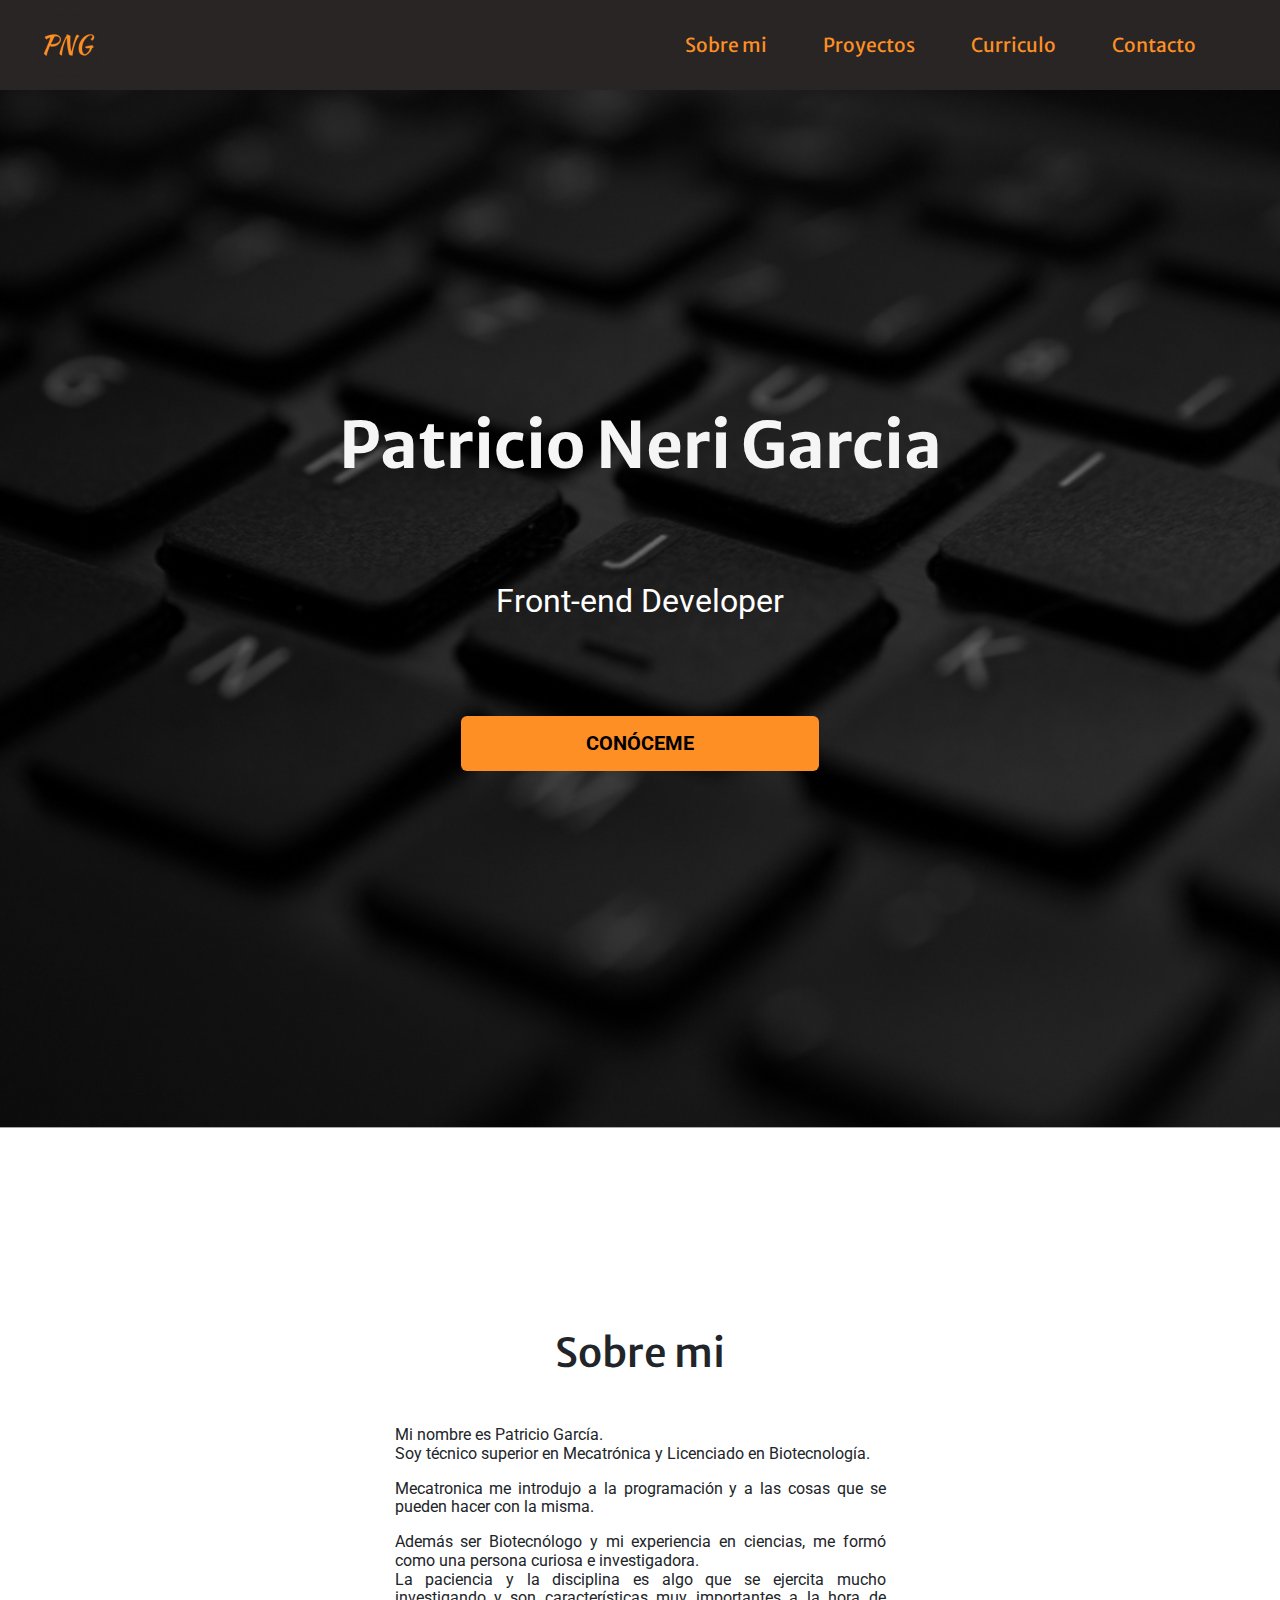
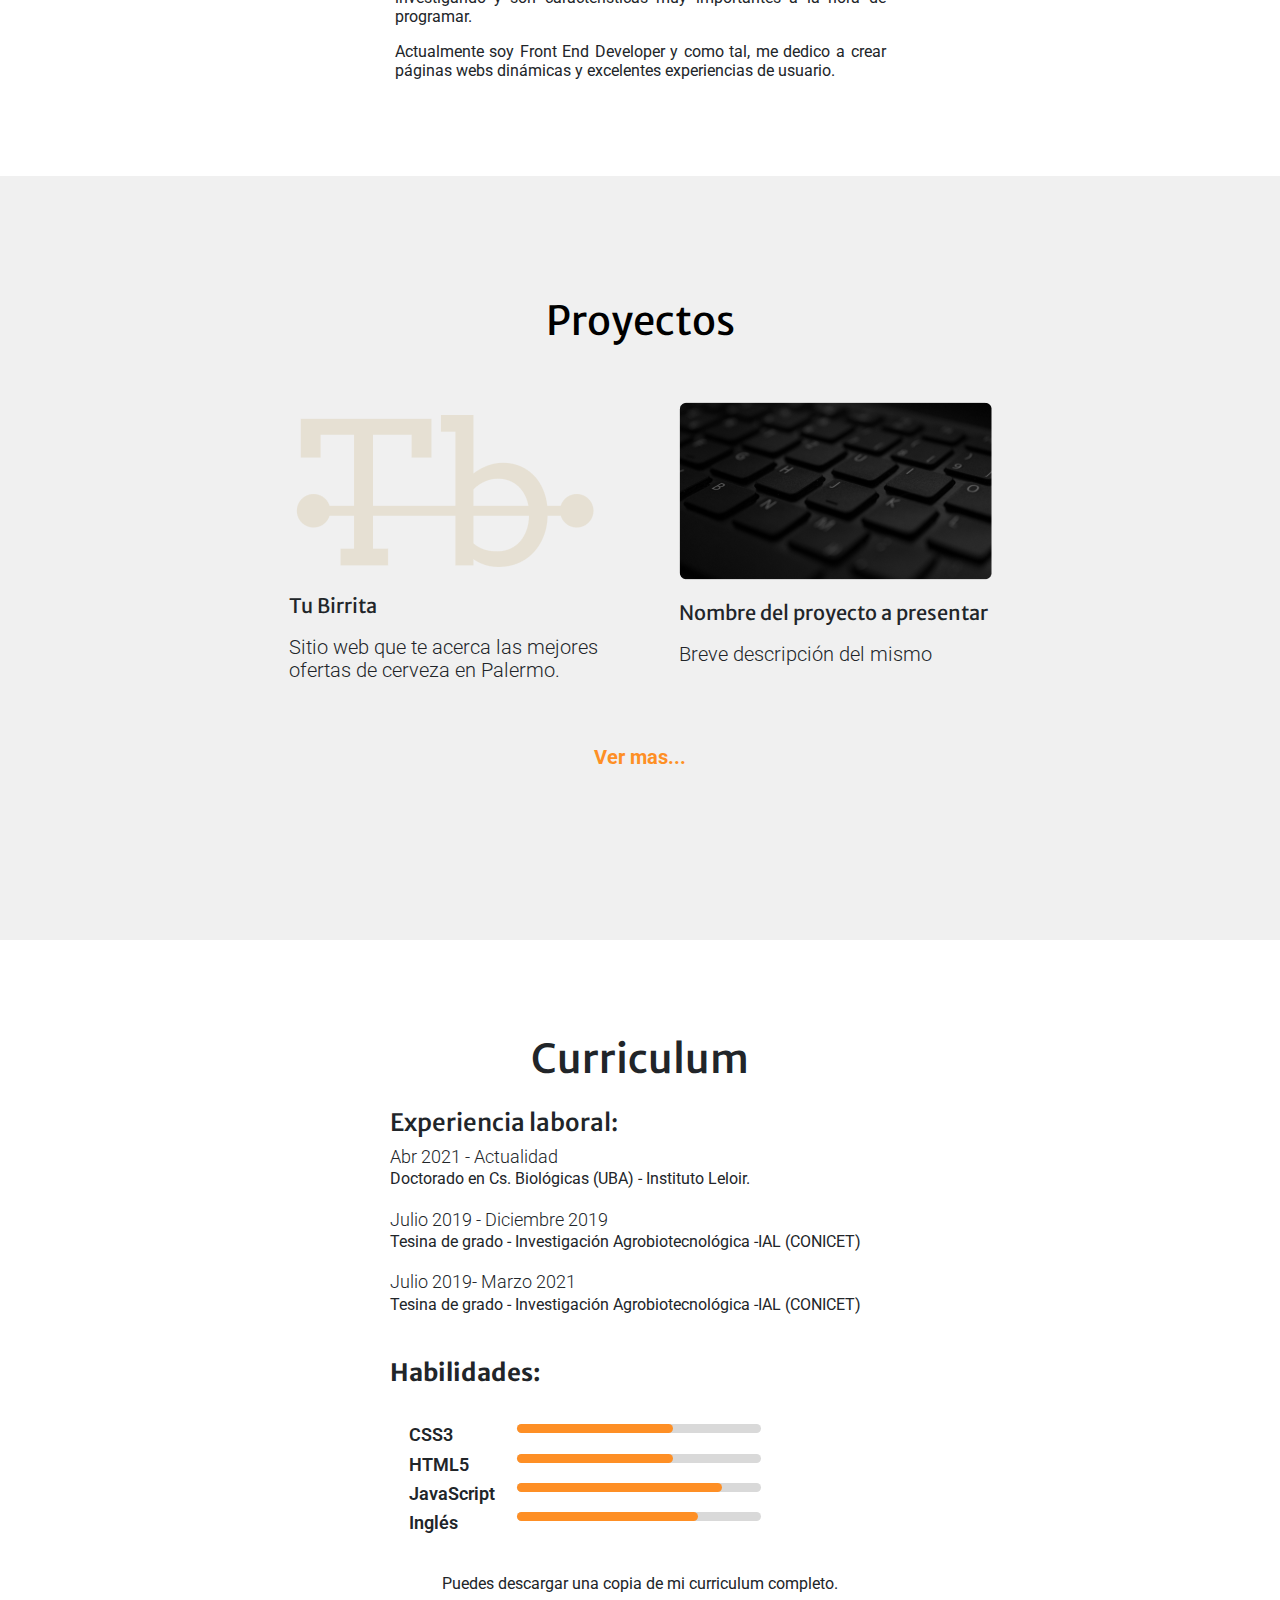
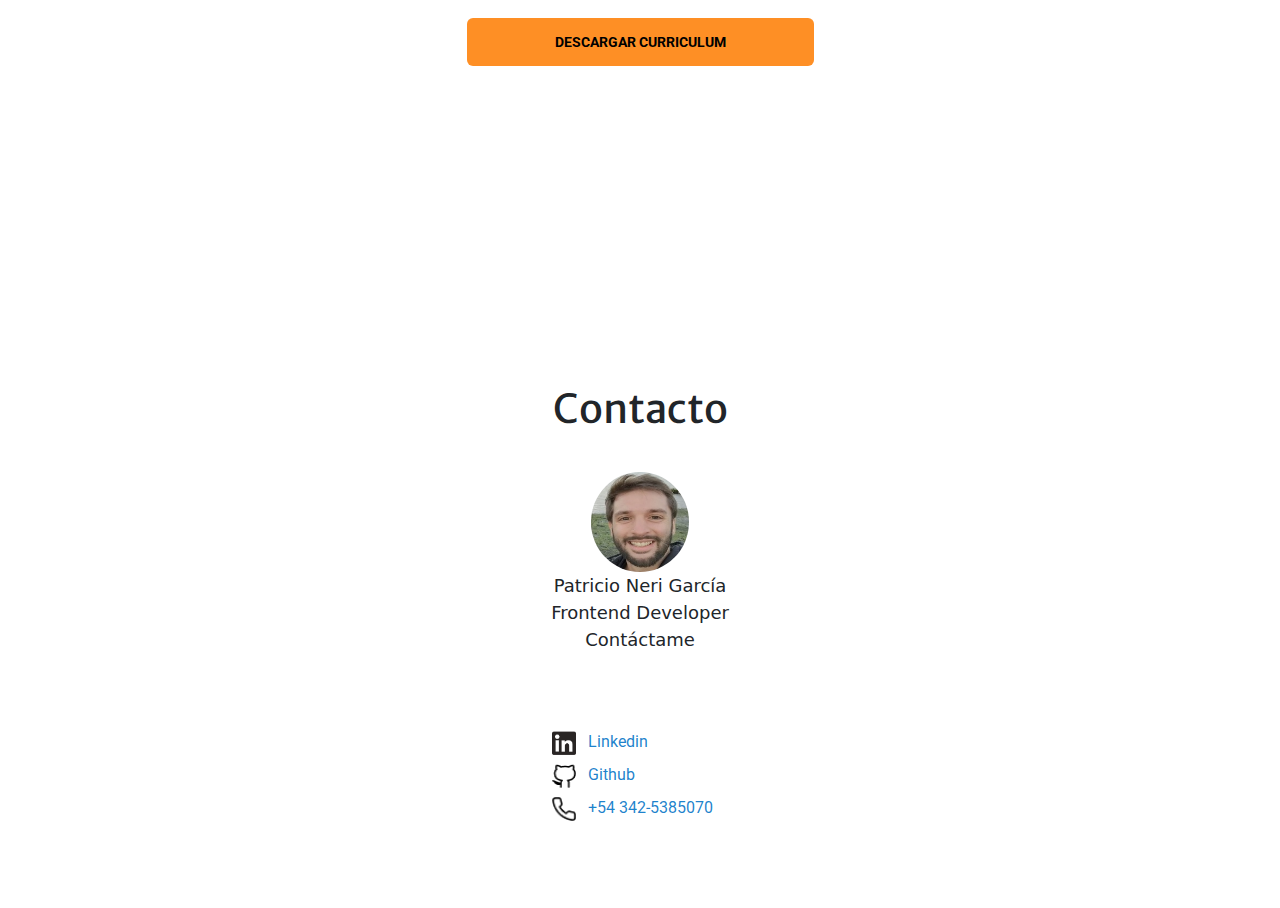
<file: index.html>
<!DOCTYPE html>
<html lang="es">

<head>
    <meta charset="UTF-8">
    <meta http-equiv="X-UA-Compatible" content="IE=edge">
    <meta name="viewport" content="width=device-width, initial-scale=1.0">
    <meta name="description"
        content="Mi nombre es Patricio, soy técnico superior en Mecatrónica y Licenciado en Biotecnología de la Universidad Nacional del Litoral. Actualmente me desempeño como Developer free lance.">
    <meta name="keywords"
        content="Frontend, front-end, frontend developer, desarrollador frontend, portafolio, HTML, CSS3, HTML5, developer, desarrollador">
    <link rel="apple-touch-icon" sizes="180x180" href="./assets/fav-ico/apple-touch-icon.png">
    <link rel="icon" type="image/png" sizes="32x32" href="./assets/fav-ico/favicon-32x32.png">
    <link rel="icon" type="image/png" sizes="16x16" href="./assets/fav-ico/favicon-16x16.png">
    <link rel="manifest" href="./assets/fav-ico/site.webmanifest">
    <title>Patricio Neri Portfolio</title>
    <link rel="stylesheet" href="https://cdn.jsdelivr.net/npm/bootstrap@5.2.0-beta1/dist/css/bootstrap.min.css">
    <link href="https://fonts.googleapis.com/icon?family=Material+Icons" rel="stylesheet">
    <link rel="stylesheet" href="./style.css">
    
</head>

<body>
    <header class="pb-5">
        <nav class="navbar navbar-expand-md fixed-top bg_negro">
            <div class="container-fluid">
                <a class="navbar-brand" href="#">
                    <img class=" ms-4" src="./assets/media/logo.png" alt="Logo" width="63.51" height="63.51">
                    <span class="text_naranja_nav"></span>
                </a>
                <button class="navbar-toggler" type="button" data-bs-toggle="offcanvas" data-bs-target="#offcanvasNavbar"
                    aria-controls="offcanvasNavbar">
                    <span class="navbar-toggler-icon"></span>
                </button>
                <div class="offcanvas offcanvas-end" tabindex="-1" id="offcanvasNavbar" aria-labelledby="offcanvasNavbarLabel">
                    <div class="offcanvas-header bg_negro">
                        <h5 class="offcanvas-title" id="offcanvasNavbarLabel">Patricio Neri García <br>
                            <span>Frontend Developer</span></h5>
                        <button type="" class="" data-bs-dismiss="offcanvas" aria-label="Close">&#10006</button>
                    </div>
                    <div class="offcanvas-body bg_negro">
                        <ul class="navbar-nav justify-content-end flex-grow-1 pe-3">
                            <ul class="navbar-nav me-5">
                                <li><a class="nav-link text_naranja_nav pe-5" href="#sobre_mi">Sobre mi</a></li>
                                <li><a class="nav-link text_naranja_nav pe-5" href="#proyectos">Proyectos</a></li>
                                <li><a class="nav-link text_naranja_nav pe-5" href="#curriculo">Curriculo</a></li>
                                <li><a class="nav-link text_naranja_nav" href="#contacto">Contacto</a></li>
                            </ul>
                    </div>
                </div>
            </div>
        </nav>
    </header>
    <main>
        <!-- Seccion Conoceme -->
        <section class="main_section">
            <article>
                <h1>Patricio Neri Garcia</h1>
                <h2 class="subt_conoceme">Front-end Developer</h2>
                <div><a href="#sobre_mi"><b class="btn_conoceme">CONÓCEME</b></a></div>
            </article>
        </section>
        <div id="sobre_mi"></div>

        <!-- Seccion Sobre Mi -->
        <section class="sobre_mi_caja">
            <h2 class="margen_subtitulo_centrado">Sobre mi</h2>
            <div class="tam_text_sobremi margen_text_sobremi">
                <p>Mi nombre es Patricio García.
                    <br>
                    <span> Soy técnico superior en Mecatrónica y Licenciado en Biotecnología.</span>
                </p>
                <p>
                    Mecatronica me introdujo a la programación y a las cosas que se pueden hacer con la misma.
                </p>
                <p> Además ser Biotecnólogo y mi experiencia en ciencias, me formó como una persona curiosa e investigadora.
                    <br>
                    La paciencia y la disciplina es algo que se ejercita mucho investigando y son características muy importantes a la
                    hora de programar.
                </p>
                <p> Actualmente soy Front End Developer y como tal, me dedico a crear páginas webs dinámicas y excelentes
                    experiencias de usuario.</p>
            </div>
        </section>
        
        <div id="proyectos"></div>
        <!-- Seccion Proyectos-->
        <section class="seccion_proyectos">
            <h2 class="margen_subtitulo_centrado">Proyectos</h2>
            <div class="margen_card_proyectos--Flex">
                <article>
                    <div class="margen_card_proyectos">
                        <a href="https://github.com/patricioneri/Proyecto_TuBirrita2.0">
                            <img src="./assets/media/TuBirrita.imagen.de.tarjeta.png" alt="Tu birrita Logo">
                        </a>
                        <h5>Tu Birrita</h5>
                        <p>Sitio web que te acerca las mejores ofertas de cerveza en Palermo.</p>
                    </div>
                </article>
                <article>
                    <div class="margen_card_proyectos">
                        <img src="./assets/media/imagen.de.tarjeta.png" alt="proyecto">
                        <h5>Nombre del proyecto a presentar</h5>
                        <p>Breve descripción del mismo</p>
                    </div>
                </article>
            </div>
            <div id="verMas">Ver mas... </div>
            <div class="margen_card_proyectos--Flex">
                <article class="ocultar">
                    <div class="margen_card_proyectos">
                        <img src="./assets/media/imagen.de.tarjeta.png" alt="proyecto">
                        <h5>Nombre del proyecto a presentar</h5>
                        <p>Breve descripción del mismo</p>
                    </div>
                </article>
                <article class="ocultar">
                    <div class="margen_card_proyectos">
                        <img src="./assets/media/imagen.de.tarjeta.png" alt="proyecto">
                        <h5>Nombre del proyecto a presentar</h5>
                        <p>Breve descripción del mismo</p>
                    </div>
                </article>
            </div>
            <div id="verMenos">Ver menos... </div>
            </section>

        <div id="curriculo"></div>
        <!-- Seccion Curriculo -->
        <section class="curriculo_caja">
            <h2 class="margen_subtitulo_centrado">Curriculum</h2>
            <article class="caja_texto_experLaboral">
                <h4>Experiencia laboral:</h4>
                <div>
                    <p class="text_expLaboral">Abr 2021 - Actualidad
                        <br>
                        <span>Doctorado en Cs. Biológicas (UBA) - Instituto Leloir.</span>
                    </p>
                    <p class="text_expLaboral">Julio 2019 - Diciembre 2019
                        <br>
                        <span>Tesina de grado - Investigación Agrobiotecnológica -IAL (CONICET)</span>
                    </p>
                    <p class="text_expLaboral">Julio 2019- Marzo 2021
                        <br>
                        <span>Tesina de grado - Investigación Agrobiotecnológica -IAL (CONICET)</span>
                    </p>
                </div>
            </article>
        
            <!-- Habilidades -->
            <article class="seccion_habilidades">
                <h4>Habilidades:</h4>
                <div class="barra_progreso_caja">
                    <div><span>CSS3</span>
                        <div class="barra_progreso">
                            <div class="barra_progreso--porcentaje" style="width: 64%;"></div>
                        </div>
                    </div>
                    <div><span>HTML5</span>
                        <div class="barra_progreso">
                            <div class="barra_progreso--porcentaje" style="width: 64%;"></div>
                        </div>
                    </div>
                    <div><span>JavaScript</span>
                        <div class="barra_progreso">
                            <div class="barra_progreso--porcentaje" style="width: 84%;"></div>
                        </div>
                    </div>
                    <div><span>Inglés</span>
                        <div class="barra_progreso">
                            <div class="barra_progreso--porcentaje" style="width: 74%;"></div>
                        </div>
                    </div>
                </div>
            </article>
        
            <!-- CV -->
            <article class="caja_curriculum">
                <p>Puedes descargar una copia de mi curriculum completo. </p>
                <div>
                    <a href="./assets/archivos/CV--Garcia-Patricio.pdf" download="CV--Garcia-Patricio.pdf"><button class="btn_descargarCV">DESCARGAR CURRICULUM</button></a>
                </div>
            </article> 
        </section>

        <!-- Contacto -->
        <div id="contacto"></div>
        <section class="seccion_contacto">
            <article>
                <h4>Contacto</h4>
                <div class="seccion_contacto--perfil">
                    <img src="./assets/media/curriculum_foto.jpg" alt="Foto perfil">
                    <p>Patricio Neri García</p>
                    <p>Frontend Developer</p>
                    <p>Contáctame</p>
                </div>
                <div class="seccion_contacto--redes">
                    <a href="https://www.linkedin.com/in/patricio-garcia-99bb83236/"><img src="./assets/icons/linkedin.png">Linkedin</a>
                    <a href="https://github.com/patricioneri"><img src="./assets/icons/github_white.png" class="">Github</a>
                    <a href="tel:+54 342-5385070"><img src="./assets/icons/phone_white.png" class="">+54 342-5385070</a>
                </div>
            </article>
        </section>

       

    </main>
    <script src="./js/index.js"></script>
    <script src="https://cdn.jsdelivr.net/npm/bootstrap@5.2.0-beta1/dist/js/bootstrap.bundle.min.js"></script>
</body>

</html>
</file>
<file: style.css>
/* FONTS FAMILY */
@import url('https://fonts.googleapis.com/css2?family=Roboto:wght@100;300;400;500;700;900&display=swap');

@import url('https://fonts.googleapis.com/css2?family=Merriweather+Sans:wght@300;400;500;600;700;800&display=swap');

:root {
    --main-color: #292524;
    --text-color: #fe8f25;
    --text-color-2: #F5F5F5;

    --color-white: #ffffff;
    --color-black: #000000;
    --bg-proyectos: #29252412;
}

* {
    margin: 0;
    padding: 0;
    box-sizing: border-box;
}

body {
    background-color: var(--color-white);
}

/* NavBar */
/* Hamburguer style ---------*/
.navbar-toggler-icon  {
    background-image: url("./assets/icons/hamb.menu.png");
    padding: 20px;
}
.navbar .navbar-toggler{
    border: none;
}
.navbar .navbar-toggler {
    border: none;
    color: transparent;
}
/*Offcanvas style -------*/
.offcanvas ul li a {
    line-height: 50px;
}
.offcanvas-header .btn-close {
    color: var(--text-color);
    font-size: 1.5rem;
    margin: 14px 15px;
}
.offcanvas-header button {
    color: transparent;
    text-shadow: 0 0 0 var(--text-color);
    font-size: 2rem;
    background-color: transparent;
    border: none;
    padding-bottom: 4rem;
    padding-right: 0px;
    margin-top: -20px;
    font-family: 'Franklin Gothic Medium', 'Arial Narrow', Arial, sans-serif;
}

/* Scroll a secciones por id || comportamiento || */
#curriculo, #contacto {
    scroll-behavior: smooth;
    scroll-margin-top: 60px;
}

.bg_negro {
    background-color: var(--main-color);
}

.text_naranja_nav {
    color: var(--text-color);
    cursor: pointer;
    font-family: 'Merriweather Sans', sans-serif;
    font-size: 1.2rem;
}

.text_naranja_nav:hover {
    color: var(--color-white);
    text-decoration: underline;
    text-decoration-color: var(--text-color);
    text-underline-offset: 7px;
    text-decoration-thickness: 2px;
}
.nav-link:hover {
    padding: 5px ;
}

.offcanvas-title {
    color: var(--text-color);
    font-size: 20px;
    padding-top: 50px;
}

.offcanvas-title span {
    color: var(--text-color-2);
    font-size: 16px;
}

/* Seccion Conoceme */
.main_section {
    display: flex;
    flex-direction: column;
    align-items: center;
    justify-content: center;
    background-image: url("./assets/media/imagen.fondo.home.png");
    background-repeat: no-repeat;
    background-size:cover;
    background-position: center;
    height: 120vh;
}

.main_section article {
    display: flex;
    flex-direction: column;
    justify-content:center;
    align-items: center;
    padding: 0;
    gap: 88px;
}


.main_section article h1 {
    font-family: 'Merriweather Sans';
    font-style: normal;
    font-weight: 700;
    font-size: 64px;
    line-height: 80.45px;
    color: var(--text-color-2);
}

.subt_conoceme {
    font-family: 'Roboto', sans-serif;
    font-style: normal;
    font-weight: 400;
    font-size: 32px;
    line-height: 38px;
    color: #ffffff;
}

.main_section a {
    text-decoration: none;
    color: #000000;
}

.btn_conoceme {
    display: flex;
    padding: 16px 125px;
    background-color: var(--text-color);
    color: var(--color-black);
    border-radius: 6px;
    gap: 8px;
    font-family: 'Roboto', sans-serif;
    font-style: normal;
    font-weight: 700;
    font-size: 20px;
    line-height: 23px;
}

.btn_conoceme:hover {
    color: var(--color-white);
}

.btn_conoceme:focus {
    border: 1px solid var(--text-color);
    background-color: var(--text-color);
}

/* Generales */

.no_mostrar {
    display: none;
}

.margen_subtitulo_centrado {
    text-align: center;
    font-family: 'Merriweather Sans';
    font-style: normal;
    font-size: 40px;
    line-height: 50px;
}



h4 {
    font-family: 'Merriweather Sans';
    font-style: normal;
    font-weight: bold;
    font-size: 24px;
    line-height: 30px;
}




/* Seccion Sobre Mi */

.sobre_mi_caja {
    height: 448px;
    margin-top: 200px;
}

.tam_text_sobremi {
    width: 491px;
    height: 243.64px;
    padding-top: 32px;
}

.tam_text_sobremi p {
    font-family: 'Roboto', sans-serif;
    font-style: normal;
    font-weight: 400;
    font-size: 16px;
    margin-top: 8px;
    line-height: 18.75px;
    text-align: justify;
}

.margen_text_sobremi {
    margin: 0 auto;
}




/* Seccion Proyectos */
.seccion_proyectos {
    background-color: var(--bg-proyectos);
    padding: 170px;
    padding-top: 120px;
}

.seccion_proyectos h2 {
    font-family: 'Merriweather Sans';
    font-style: normal;
    font-weight: 400;
    font-size: 40px;
    line-height: 50px;
    color: var(--color-black);
    margin-bottom: 40px;
}


.margen_card_proyectos--Flex {
    display: flex;
    flex-direction: row;
    justify-content: center;
    align-items: center;
    flex-wrap: nowrap;
}

.margen_card_proyectos {
    display: flex;
    flex-direction: column;
    justify-content: center;
    align-items: flex-start;
    padding: 16px;
    gap: 10px;
    margin-top: 24px;  
    margin: 0 23px;
    width: 343.57px;
    height: 320.18px;
}

.margen_card_proyectos--Flex h5 {
    font-family: 'Merriweather Sans';
    font-size: 20px;
    font-weight: 400;
    line-height: 25.14px;
    margin: 10px 0 8px 0;
}

.margen_card_proyectos--Flex p {
    font-family: 'Roboto', sans-serif;
    font-style: normal;
    font-weight: 300;
    font-size: 20px;
    line-height: 23px;
    width: 309px;
    height: 69px;
}

.margen_card_proyectos a {
    text-decoration: none;
}

#verMas {
    color: var(--text-color);
    font-family: 'Roboto', sans-serif;
    font-weight: 700;
    font-size: 20px;
    line-height: 23.44px;
    text-align: center;
    cursor: pointer;
    margin-top: 40px;
}
#verMenos {
    color: var(--text-color);
    font-family: 'Roboto', sans-serif;
    font-weight: 700;
    font-size: 20px;
    line-height: 23.44px;
    text-align: center;
    cursor: pointer;
    margin-top: 40px;
    display: none;
}

.ocultar {
    height: 0;
    opacity: 0;
    overflow: hidden;
}

.mostrar {
    height: 100%;
    opacity: 1;
    overflow: visible;
    transition: all 0.7s ease-in-out;
}

/* Seccion Curriculo */

.curriculo_caja {
    margin-top: 94px;
}

.caja_texto_experLaboral {
    width: 500px;
    margin: 0 auto;
}


.caja_texto_experLaboral h4{
    margin-top: 24px;
    font-family: 'Merriweather Sans';
    font-weight: 500;
    font-size: 24px;
    line-height: 30.17px;
    
}

.text_expLaboral {
    font-family: 'Roboto';
    font-style: normal;
    font-weight: 300;
    font-size: 16px;
    line-height: 19px;
}

.caja_texto_experLaboral p {
    margin-bottom: 1.25rem;
    font-family: 'Roboto', sans-serif;
    font-weight: 300;
    font-size: 18px;
    line-height: 21.09px;
}

.caja_texto_experLaboral p span {
    font-family: 'Roboto', sans-serif;
    font-weight: 400;
    font-size: 16px;
    line-height: 18.75px;
}


/* Seccion Habilidades */
.seccion_habilidades {
    display: flex;
    flex-direction: column;
    justify-content: start;
    align-items: center;
}

.seccion_habilidades h4 {
    width: 500px;
    margin-top: 100px;
    font-family: 'Merriweather Sans';
    font-weight: bold;
    align-items: flex-start;
    font-size: 24px;
    line-height: 30.17px;
    margin-top: 24px;
}

/* ---- Barra de progreso / meter */
.barra_progreso_caja {
    margin-top: 24px;
    width: 518px;
    display: flex;
    flex-direction: column;
    justify-content: center;
    align-items: flex-start;
    font-family: 'Roboto', sans-serif;
    font-weight: 400;
    font-size: 18px;
    line-height: 21.09px;
    padding-left: 24px;
}

.barra_progreso_caja span {
    width: 96.4px;
    margin-right: 16px;
}


.barra_progreso_caja div {
    display: flex;
    flex-direction: row;
    font-family: 'Roboto', sans-serif;
    font-weight: 600;
    font-size: 18px;
    line-height: 21.09px;
}

.barra_progreso_caja div span {
    padding: 4px;
}

.barra_progreso {
    display: absolute;
    width: 243.62px;
    height: 9px;
    background: #D9D9D9;
    border-radius: 15px;
    left: 17.69px;
    top: 14.5px;
    margin-top: 4px;
}

.barra_progreso--porcentaje {
    width: 0%;
    height: 100%;
    background: #fe8f25;
    border-radius: 15px;
}

/*----- CV   */
.caja_curriculum{
    display: flex;
    flex-direction: column;
    justify-content: center;
    align-items: center;
    padding-bottom: 2rem;
}

.caja_curriculum p {
    font-family: 'Roboto', sans-serif;
    font-size: 16px;
    line-height: 18.75px;
    margin-top: 38px;
    margin-bottom: 24px;
}

.caja_curriculum a {
   text-decoration: none;
   color: var(--color-black);
   border: 0;
}

.caja_curriculum .btn_descargarCV {
    border: 0;
    background-color: var(--text-color);
    color: var(--color-black);
    font-family: 'Roboto', sans-serif;
    font-style: normal;
    font-weight: 700;
    font-size: 14px;
    line-height: 16px;
    display: flex;
    flex-direction: column;
    justify-content: center;
    align-items: center;
    padding: 16px 88px;
    gap: 8px;
    border-radius: 6px;
}

.btn_descargarCV:hover {
    color: var(--color-white);
}


/* Seccion Contacto*/
.seccion_contacto {
    margin-top: 200px;
    display: flex;
    flex-direction: column;
    justify-content: center;
    align-items: center;
}

 .seccion_contacto h4 {
    font-family: 'Merriweather Sans';
    font-size: 40px;
    text-align: center;
    font-weight: normal;
    line-height: 50.28px;
    margin-bottom: 38px;
}

.seccion_contacto article {
    width: 600px;
    margin-top: 86px;
}

.seccion_contacto--perfil {
    display: flex;
    flex-direction: column;
    justify-content: center;
    align-items: center;
    margin: 16px;
}

.seccion_contacto--perfil p {
    margin: 0;
    font-size: 18px;
}
.seccion_contacto--perfil img {
    width: 98px;
    height: 100px;
    border-radius: 50%;
}

.seccion_contacto--redes {
    display: flex;
    flex-direction: column;
    align-items: center;
    margin-bottom: 90px;
    margin-top: 66px;
}

.seccion_contacto--redes a {
    text-decoration: none;
    font-family: 'Roboto';
    font-style: normal;
    font-weight: 400;
    font-size: 16px;
    line-height: 18.75px;
    color: rgba(17, 123, 201, 0.94);
    width: 200px;
    margin-bottom: -15px;
}

.seccion_contacto--redes a img {
    width: 24px;
    height: 24px;
    margin: 12px;
}


/* ------ MEDIA Querys ---- */

@media only screen and (max-width: 810px) and (min-width: 320px) {

    /* NavBar ------*/
    /*  Hamburguer style -----------*/
    .navbar-collapse ul  {
        height: 50vh;
    }
    .navbar-collapse ul li  {
        line-height: 50px;
    }
    .navbar-toggler-icon  {
        background-image: url("./assets/icons/hamb.menu.png");
        padding: 20px;
    }
    .navbar .navbar-toggler{
        border: none;
    }
    .navbar .navbar-toggler {
        border: none;
        color: transparent;
    }

    /*  OffCanvas style -----------*/
    .offcanvas {
        width: 85% !important;
    }
    .offcanvas ul li a {
        line-height: 50px;
    }
    .offcanvas-end.show {
        height: 100vh;
        border: none;
    }

    .offcanvas-backdrop.fade.show {
        background-color: rgba(0, 0, 0, 0.9);
    }

    /* Seccion Conoceme ---*/
    .main_section {
        width: 100%;
        height: 100vh;
        justify-content: flex-start;
    }

    .main_section article {
        display: flex;
        flex-direction: column;
        justify-content: space-evenly;
        width: 100%;
        height: 100%;
    }

    .main_section article h1 {
        font-size: 32px;
        line-height: 40.22px;
        transform: translateY(3rem);

    }

    .subt_conoceme {
        font-size: 20px;
        line-height: 23.44px;
        transform: translateY(-6rem);

    }

    @media only screen and (orientation: landscape) {
        .subt_conoceme {
            transform: translateY(3rem);
        }
    }

    .btn_conoceme {
        font-size: 14px;
        line-height: 16.41px;
        width: 326px;
        height: 48px;
    }


    /* Sobre mi -----------*/
    .sobre_mi_caja {
        height: auto;
    }

    .tam_text_sobremi {
        height: 373px;
        width: 340px;
        padding: 24px, 16px, 24px, 16px;
        margin-bottom: 200px;
    }

    .tam_text_sobremi p {
        font-size: 16px;
        font-weight: 400;
        line-height: 18.07px;
        letter-spacing: 0em;
        text-align: justify;
    }


    /* Proyectos  ----------------*/

    #proyectos {
        scroll-behavior: smooth;
        scroll-margin-top: 90px;
    }

    .seccion_proyectos {
        padding: 16px 0;
        gap: 0px;
    }

    .seccion_proyectos h2 {
        font-size: 32px;
        line-height: 40.22px;
        margin-top: 30px;
    }


    .margen_card_proyectos--Flex {
        flex-direction: column;
    }

    .margen_card_proyectos {
        margin: 0 auto;
        width: 340px;
        height: 320.18px;
    }

    .margen_card_proyectos img {
        align-self: center;
        width: 98%;
    }

    .margen_card_proyectos--Flex h5 {
        font-family: 'Merriweather Sans';
        font-size: 20px;
        font-weight: 400;
        line-height: 25.14px;
        margin: 0 0;
    }

    .margen_card_proyectos--Flex p {
        font-family: 'Roboto', sans-serif;
        font-style: normal;
        font-weight: 300;
        font-size: 20px;
        line-height: 23px;
        width: 309px;
        height: 69px;
    }


    /* Seccion Curriculo ------------- */
    #curriculo {
        scroll-behavior: smooth;
        scroll-margin-top: 100px;
    }

    .curriculo_caja {
        height: 548px;
        margin-top: 100px;
        display: flex;
        flex-direction: column;
        justify-content: center;
        align-items: center;
    }

    .curriculo_caja h2 {
        font-weight: 400;
        font-size: 32px;
    }

    .caja_texto_experLaboral {
        width: auto;
        margin: 20px 20px;
        margin-top: 32px;
        max-width: 300px;
    }

    .caja_texto_experLaboral h4 {
        display: none;
    }
    

    /* Seccion Habilidades */
    .seccion_habilidades {
        width: auto;
    }

    .barra_progreso_caja div span {
        margin: 0 0;
        padding: 0 0;
    }

    .seccion_habilidades h4 {
        width: auto;
        font-weight: 400;
        font-size: 20px;
        line-height: 25.14px;
    }

    /* ---- Barra de progreso / meter */
    .barra_progreso_caja {
        width: auto;
        padding-left: 0;
    }

    .barra_progreso_caja span {
        width: 96.4px;
        margin-right: 0px;
    }

    .barra_progreso_caja div span {
        font-size: 18px;
    }

    .barra_progreso {
        width: 209px;
    }

    /*----- CV ----------------  */
    .caja_curriculum p {
        font-size: 0.8rem;
        line-height: 16.41px;
    }

    .btn_descargarCV {
        height: 48px;
        width: 326px;
    }

    .caja_curriculum div a .btn_descargarCV {
        font-size: 0.75rem;
    }

    /* Seccion Contacto ----------*/
    .seccion_contacto h4 {
        font-size: 32px;
    }

    .seccion_contacto article {
        width: 300px;
        margin-top: 0px;
    }

}
</file>
